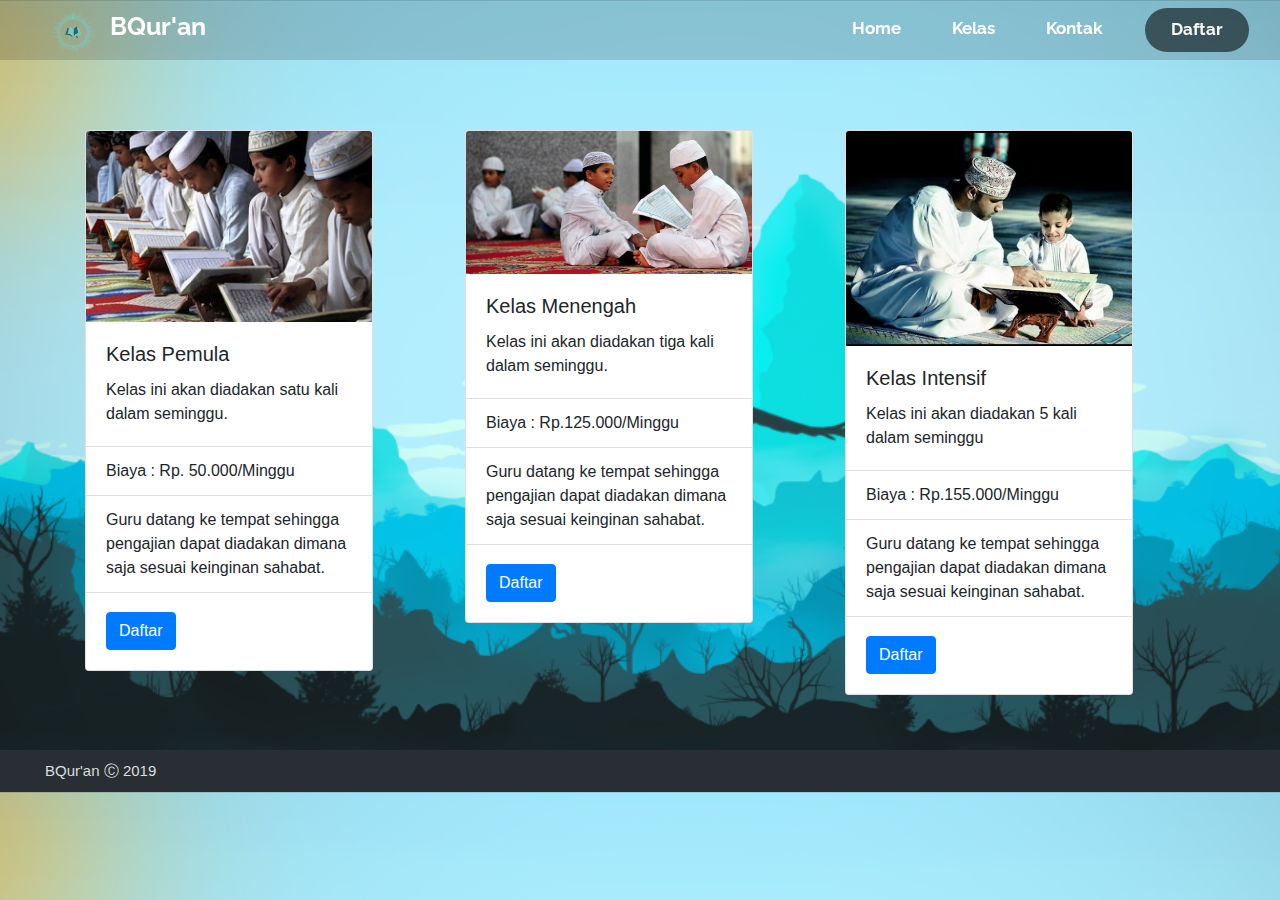
<file: Kelas.html>
<!DOCTYPE html>
<html lang="en">

<head>
    <meta charset="UTF-8">
    <meta name="viewport" content="width=device-width, initial-scale=1.0">
    <meta http-equiv="X-UA-Compatible" content="ie=edge">
    <link rel="stylesheet" href="https://stackpath.bootstrapcdn.com/bootstrap/4.3.1/css/bootstrap.min.css"
        integrity="sha384-ggOyR0iXCbMQv3Xipma34MD+dH/1fQ784/j6cY/iJTQUOhcWr7x9JvoRxT2MZw1T" crossorigin="anonymous">
    <link href="https://fonts.googleapis.com/css?family=Raleway" rel="stylesheet">
    <title>Document</title>
</head>

<body>
    <style>
        body {
            background-image: url("mountainlandscape2.png");
            background-size: cover;
        }

        /* ===========================================================
                            Navbar
=========================================================== */

        #navItem {
            margin-top: -15px;
            margin-bottom: -23px;
            margin-left: -50px;
        }

        nav {
            font-weight: bold;
            font-size: 16.5px;
            font-family: 'Raleway', sans-serif;
            background: rgba(0, 0, 0, 0.158) !important;
        }

        #titleNav {
            font-size: 25px;
            font-weight: bold;
            margin-top: -48px;
            margin-left: 63px;
        }

        .nav-item {
            padding-left: 35px;
        }

        #daftar {
            color: black;
            font-weight: bold;
            font-size: 17px;
            font-family: 'Raleway', sans-serif;
            background: rgba(0, 0, 0, 0.562);
            border-radius: 23px;
            padding-right: 25px;
            padding-left: 25px;
        }

        .navbar-brand {
            padding-left: 50px;
        }

        .navbar-brand img {
            height: 10%;
            width: 10%;
        }

        a.nav-link:hover {
            color: rgba(255, 255, 255, 0.548) !important;
        }

        #daftar:hover {
            color: white !important;
            background: rgba(255, 255, 255, 0.411);
        }

        .card {
            margin-top: 130px;
        }

        @media screen and (max-width: 480px) {
            nav {
                position: fixed;
                background-color: white;
                margin-top: -8px;
                height: 70px;

            }

            #navItem {
                margin-top: -5px;
                margin-bottom: -23px;
                margin-left: 0px;
            }

            .navbar-toggler {
                background: rgba(13, 233, 215, 0.144);
                margin-left: 230px;
                margin-top: -27px;
            }

            .navbar-brand img {
                height: 45px;
                width: 45px;
                margin-left: -70px;
                margin-top: 4px;
            }

            #navbarNav {
                background-color: rgba(46, 40, 40, 0.705);
                padding: 25px;
                border-radius: 15px;
            }

            #titleNav {
                margin-top: -40px;
                margin-left: -20px;
                font-weight: bold;
                color: rgba(255, 255, 255, 0.76);
                font-size: 20px;
            }
        }
    </style>

    <!-- ===========================================================================================================================
                                                        Nav Bar
=========================================================================================================================== -->


    <nav class="navbar navbar-expand-lg navbar-light fixed-top" id="top-menu">
        <div class="container" id="navItem">
            <!-- Image and text (logo) -->
            <nav class="navbar navbar-light bg-transparent">
                <a class="navbar-brand text-white" href="index.html">
                    <img src="qipdownload.png" width="30" height="30" class="d-inline-block align-top" alt="">
                    <p id="titleNav">BQur'an</p>
                </a>
            </nav>
        </div>
        <!--Buat bikin responsive-->
        <button class="navbar-toggler navbar-toggler-right" type="button" data-toggle="collapse"
            data-target="#navbarNav" aria-controls="navbarNav" aria-expanded="false" aria-label="Toggle navigation">
            <span class="navbar-toggler-icon"></span>
        </button>
        <div class="container">
            <div class="collapse navbar-collapse" id="navbarNav">
                <ul class="navbar-nav ml-auto">
                    <li class="nav-item">
                        <a class="nav-link" href="index.html" style="color:white;">Home</a>
                    </li>
                    <li class="nav-item">
                        <a class="nav-link" href="Kelas.html" style="color:white;">Kelas</a>
                    </li>
                    <li class="nav-item">
                        <a class="nav-link" href="Kontak.html" style="color:white;">Kontak</a>
                    </li>
                    <li class="nav-item">
                        <a class="nav-link btn text-light" id="daftar" data-toggle="modal"
                            data-target="#exampleModalScrollable">Daftar</a>
                    </li>
                </ul>
            </div>
        </div>
    </nav>

    <!-- =================================================================================================================
                                                    Modal
=================================================================================================================     -->
    <div class="modal fade" id="exampleModalScrollable" tabindex="-1" role="dialog"
        aria-labelledby="exampleModalScrollableTitle" aria-hidden="true">
        <div class="modal-dialog modal-dialog-scrollable" role="document">
            <div class="modal-content">
                <div class="modal-header">
                    <h5 class="modal-title" id="exampleModalScrollableTitle">Formulir Pendaftaran</h5>
                    <button type="button" class="close" data-dismiss="modal" aria-label="Close">
                        <span aria-hidden="true">&times;</span>
                    </button>
                </div>
                <div class="modal-body">

                    <!-- ======================================================================================
                                                        Form
            ====================================================================================== -->
                    <form action="https://formspree.io/irwantoalvin@gmail.com" id="contactForm" method="POST">
                        <div class="form-group row">
                            <label for="inputEmail3" class="col-sm-2 col-form-label">Nama</label>
                            <div class="col-sm-10">
                                <input type="email" class="form-control" placeholder="Nama Lengkap">
                            </div>
                        </div>
                        <div class="form-group row">
                            <label for="inputEmail3" class="col-sm-2 col-form-label">Alamat</label>
                            <div class="col-sm-10">
                                <input type="email" class="form-control" placeholder="Alamat Lengkap">
                            </div>
                        </div>
                        <div class="form-group row">
                            <label for="inputEmail3" class="col-sm-2 col-form-label">Email</label>
                            <div class="col-sm-10">
                                <input type="email" class="form-control" id="inputEmail3" placeholder="Email">
                            </div>
                        </div>
                        <div class="form-group row">
                            <label for="inputEmail3" class="col-sm-2 col-form-label">No.Hp</label>
                            <div class="col-sm-10">
                                <input type="email" class="form-control" placeholder="Nomor Handphone">
                            </div>
                        </div>
                        <fieldset class="form-group">
                            <div class="row">
                                <legend class="col-form-label col-sm-2 pt-0">Kelas</legend>
                                <div class="col-sm-10">
                                    <div class="form-check">
                                        <input class="form-check-input" type="radio" name="gridRadios" id="gridRadios1"
                                            value="option1" checked>
                                        <label class="form-check-label" for="gridRadios1">
                                            Pemula
                                        </label>
                                    </div>
                                    <div class="form-check">
                                        <input class="form-check-input" type="radio" name="gridRadios" id="gridRadios2"
                                            value="option2">
                                        <label class="form-check-label" for="gridRadios2">
                                            Menengah
                                        </label>
                                    </div>
                                    <div class="form-check">
                                        <input class="form-check-input" type="radio" name="gridRadios" id="gridRadios3"
                                            value="option3">
                                        <label class="form-check-label" for="gridRadios3">
                                            Intensif
                                        </label>
                                    </div>
                                </div>
                            </div>
                        </fieldset>
                        <div class="modal-footer">
                            <div class="col-sm-15">
                                <button type="button" class="btn btn-secondary" data-dismiss="modal">Tutup</button>
                                <button type="submit" value="send" class="btn btn-primary">Daftar</button>
                            </div>
                        </div>
                    </form>
                    <!-- ========================================================================================================= -->

                </div>
            </div>
        </div>
    </div>

    <!-- ==================================================================================================================================
                                                                    Card
    ================================================================================================================================== -->

    <div class="container">
        <div class="row">
            <div class="col-lg-4 col-sm-1">
                <div class="card" style="width: 18rem;">
                    <img src="394eef5761f528692f0ed11104795120_600x400.jpg" class="card-img-top" alt="...">
                    <div class="card-body">
                        <h5 class="card-title">Kelas Pemula</h5>
                        <p class="card-text">Kelas ini akan diadakan satu kali dalam seminggu.</p>
                    </div>
                    <ul class="list-group list-group-flush">
                        <li class="list-group-item">Biaya : Rp. 50.000/Minggu</li>
                        <li class="list-group-item">Guru datang ke tempat sehingga pengajian dapat diadakan dimana saja
                            sesuai keinginan
                            sahabat.</li>
                    </ul>
                    <div class="card-body">
                        <a class="card-link btn btn-primary text-white" data-toggle="modal"
                            data-target="#exampleModalScrollable">Daftar</a>
                    </div>
                </div>
            </div>


            <div class="col-lg-4 col-sm-1">
                <div class="card" style="width: 18rem;">
                    <img src="Foto-Video-Kesibukan-Anak-anak-di-Arab-Saudi-Mengisi-Libur-Musim-Panas.jpg"
                        class="card-img-top" alt="...">
                    <div class="card-body">
                        <h5 class="card-title">Kelas Menengah</h5>
                        <p class="card-text">Kelas ini akan diadakan tiga kali dalam seminggu.</p>
                    </div>
                    <ul class="list-group list-group-flush">
                        <li class="list-group-item">Biaya : Rp.125.000/Minggu</li>
                        <li class="list-group-item">Guru datang ke tempat sehingga pengajian dapat diadakan dimana saja
                            sesuai keinginan
                            sahabat.</li>
                    </ul>
                    <div class="card-body">
                        <a class="card-link btn btn-primary text-white" data-toggle="modal"
                            data-target="#exampleModalScrollable">Daftar</a>
                    </div>
                </div>
            </div>


            <div class="col-lg-4 col-sm-1">
                <div class="card" style="width: 18rem;">
                    <img src="blog-7-cara-mengatasi-kesulitan-mengajarkan-anak-ngaji-923-l.jpg" class="card-img-top"
                        alt="...">
                    <div class="card-body">
                        <h5 class="card-title">Kelas Intensif</h5>
                        <p class="card-text">Kelas ini akan diadakan 5 kali dalam seminggu</p>
                    </div>
                    <ul class="list-group list-group-flush">
                        <li class="list-group-item">Biaya : Rp.155.000/Minggu</li>
                        <li class="list-group-item">Guru datang ke tempat sehingga pengajian dapat diadakan dimana saja
                            sesuai keinginan
                            sahabat.</li>
                    </ul>
                    <div class="card-body">
                        <a class="card-link btn btn-primary text-white" data-toggle="modal"
                            data-target="#exampleModalScrollable">Daftar</a>
                    </div>
                </div>
            </div>
        </div>
    </div>

    <div style="position:relative;">
        <div style="color:#ddd;background-color:#282E34;">
            <p
                style="text-align:left; font-size:15px; margin-left:35px; margin-top: 55px; margin-bottom: 0px; padding: 10px;">
                BQur'an
                Ⓒ 2019</p>
        </div>
    </div>

    <!--Link Bootstrap-->
    <script src="https://code.jquery.com/jquery-3.3.1.slim.min.js"
        integrity="sha384-q8i/X+965DzO0rT7abK41JStQIAqVgRVzpbzo5smXKp4YfRvH+8abtTE1Pi6jizo" crossorigin="anonymous">
    </script>
    <script src="https://cdnjs.cloudflare.com/ajax/libs/popper.js/1.14.7/umd/popper.min.js"
        integrity="sha384-UO2eT0CpHqdSJQ6hJty5KVphtPhzWj9WO1clHTMGa3JDZwrnQq4sF86dIHNDz0W1" crossorigin="anonymous">
    </script>
    <script src="https://stackpath.bootstrapcdn.com/bootstrap/4.3.1/js/bootstrap.min.js"
        integrity="sha384-JjSmVgyd0p3pXB1rRibZUAYoIIy6OrQ6VrjIEaFf/nJGzIxFDsf4x0xIM+B07jRM" crossorigin="anonymous">
    </script>
</body>

</html>
</file>
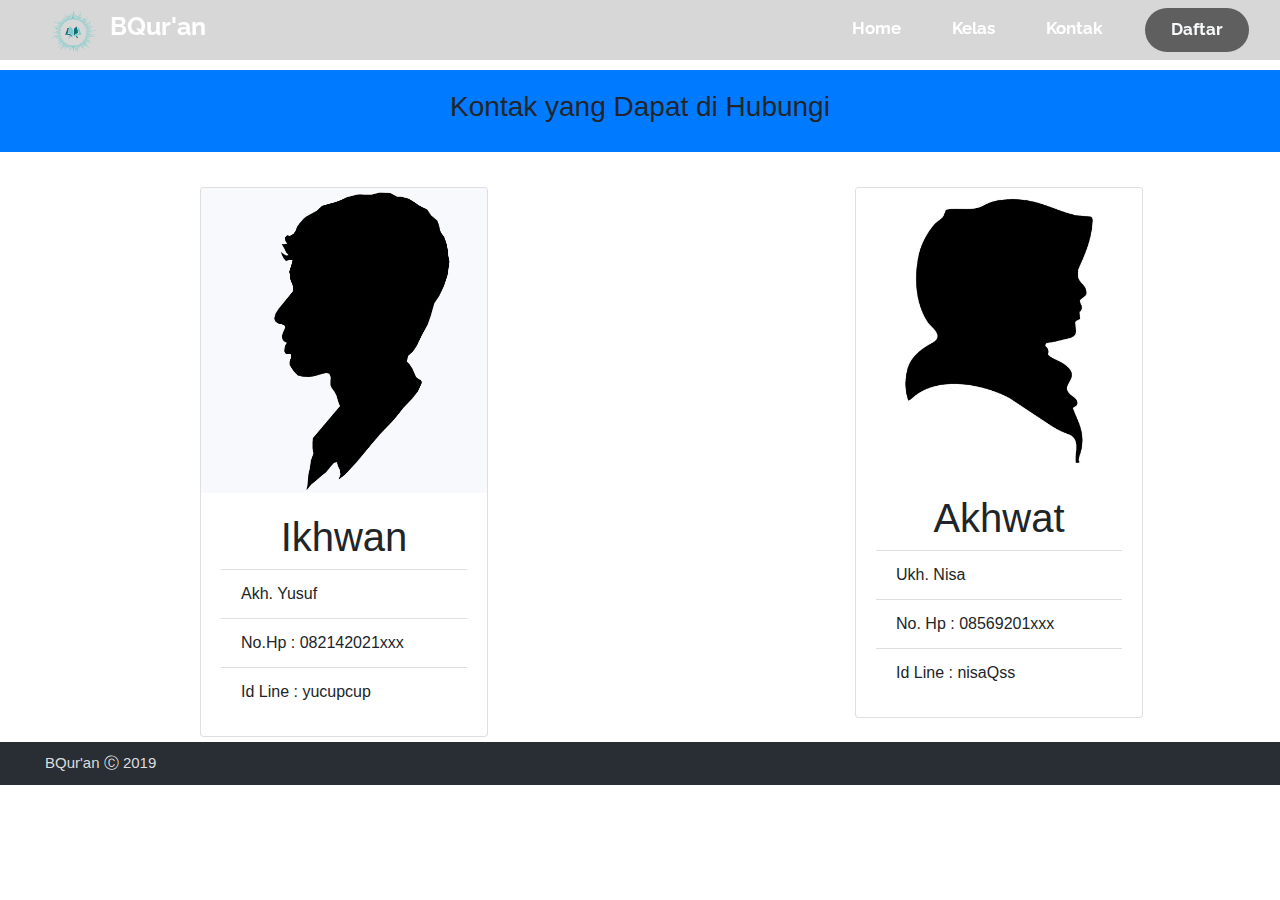
<file: Kontak.html>
<!DOCTYPE html>
<html lang="en">

<head>
    <meta charset="UTF-8">
    <meta name="viewport" content="width=device-width, initial-scale=1.0">
    <meta http-equiv="X-UA-Compatible" content="ie=edge">
    <link rel="stylesheet" href="https://stackpath.bootstrapcdn.com/bootstrap/4.3.1/css/bootstrap.min.css"
        integrity="sha384-ggOyR0iXCbMQv3Xipma34MD+dH/1fQ784/j6cY/iJTQUOhcWr7x9JvoRxT2MZw1T" crossorigin="anonymous">
    <link href="https://fonts.googleapis.com/css?family=Raleway" rel="stylesheet">
    <title>Document</title>
</head>

<body>

    <body>
        <style>
            /* ===========================================================
                                        Navbar
            =========================================================== */

            body {
                position: relative;
            }

            #navItem {
                margin-top: -15px;
                margin-bottom: -23px;
                margin-left: -50px;
            }

            nav {
                font-weight: bold;
                font-size: 16.5px;
                font-family: 'Raleway', sans-serif;
                background: rgba(0, 0, 0, 0.158) !important;
            }

            #titleNav {
                font-size: 25px;
                font-weight: bold;
                margin-top: -48px;
                margin-left: 63px;
            }

            .nav-item {
                padding-left: 35px;
            }

            #daftar {
                color: black;
                font-weight: bold;
                font-size: 17px;
                font-family: 'Raleway', sans-serif;
                background: rgba(0, 0, 0, 0.562);
                border-radius: 23px;
                padding-right: 25px;
                padding-left: 25px;
            }

            .navbar-brand {
                padding-left: 50px;
            }

            .navbar-brand img {
                height: 10%;
                width: 10%;
            }

            a.nav-link:hover {
                color: rgba(255, 255, 255, 0.548) !important;
            }

            #daftar:hover {
                color: white !important;
                background: rgba(255, 255, 255, 0.411);
            }

            .card {
                width: 18rem;
                margin-left: 200px;
                margin-top: 35px;
            }

            @media screen and (max-width: 480px) {
                .card {
                    margin: 15px;
                }

                nav {
                    position: fixed;
                    background-color: white;
                    margin-top: -8px;
                    height: 70px;

                }

                #navItem {
                    margin-top: -5px;
                    margin-bottom: -23px;
                    margin-left: 0px;
                }

                .navbar-toggler {
                    background: rgba(13, 233, 215, 0.144);
                    margin-left: 230px;
                    margin-top: -27px;
                }

                .navbar-brand img {
                    height: 45px;
                    width: 45px;
                    margin-left: -70px;
                    margin-top: 4px;
                }

                #navbarNav {
                    background-color: rgba(46, 40, 40, 0.705);
                    padding: 25px;
                    border-radius: 15px;
                }

                #titleNav {
                    margin-top: -40px;
                    margin-left: -20px;
                    font-weight: bold;
                    color: rgba(255, 255, 255, 0.76);
                    font-size: 20px;
                }
            }
        </style>

        <!--===========================================================================================================================
                                                                    NavBar
            ===========================================================================================================================-->

        <nav class="navbar navbar-expand-lg navbar-light fixed-top" id="top-menu">
            <div class="container" id="navItem">
                <!-- Image and text (logo) -->
                <nav class="navbar navbar-light bg-transparent">
                    <a class="navbar-brand text-white" href="index.html">
                        <img src="qipdownload.png" width="30" height="30" class="d-inline-block align-top" alt="">
                        <p id="titleNav">BQur'an</p>
                    </a>
                </nav>
            </div>
            <!--Buat bikin responsive-->
            <button class="navbar-toggler navbar-toggler-right" type="button" data-toggle="collapse"
                data-target="#navbarNav" aria-controls="navbarNav" aria-expanded="false" aria-label="Toggle navigation">
                <span class="navbar-toggler-icon"></span>
            </button>
            <div class="container">
                <div class="collapse navbar-collapse" id="navbarNav">
                    <ul class="navbar-nav ml-auto">
                        <li class="nav-item">
                            <a class="nav-link" href="index.html" style="color:white;">Home</a>
                        </li>
                        <li class="nav-item">
                            <a class="nav-link" href="Kelas.html" style="color:white;">Kelas</a>
                        </li>
                        <li class="nav-item">
                            <a class="nav-link" href="Kontak.html" style="color:white;">Kontak</a>
                        </li>
                        <li class="nav-item">
                            <a class="nav-link btn text-light" id="daftar" data-toggle="modal"
                                data-target="#exampleModalScrollable">Daftar</a>
                        </li>
                    </ul>
                </div>
            </div>
        </nav>

        <!-- =================================================================================================================
                                                    Modal
=================================================================================================================     -->
        <div class="modal fade" id="exampleModalScrollable" tabindex="-1" role="dialog"
            aria-labelledby="exampleModalScrollableTitle" aria-hidden="true">
            <div class="modal-dialog modal-dialog-scrollable" role="document">
                <div class="modal-content">
                    <div class="modal-header">
                        <h5 class="modal-title" id="exampleModalScrollableTitle">Formulir Pendaftaran</h5>
                        <button type="button" class="close" data-dismiss="modal" aria-label="Close">
                            <span aria-hidden="true">&times;</span>
                        </button>
                    </div>
                    <div class="modal-body">

                        <!-- ======================================================================================
                                                        Form
            ====================================================================================== -->
                        <form action="https://formspree.io/irwantoalvin@gmail.com" id="contactForm" method="POST">
                            <div class="form-group row">
                                <label for="inputEmail3" class="col-sm-2 col-form-label">Nama</label>
                                <div class="col-sm-10">
                                    <input type="email" class="form-control" placeholder="Nama Lengkap">
                                </div>
                            </div>
                            <div class="form-group row">
                                <label for="inputEmail3" class="col-sm-2 col-form-label">Alamat</label>
                                <div class="col-sm-10">
                                    <input type="email" class="form-control" placeholder="Alamat Lengkap">
                                </div>
                            </div>
                            <div class="form-group row">
                                <label for="inputEmail3" class="col-sm-2 col-form-label">Email</label>
                                <div class="col-sm-10">
                                    <input type="email" class="form-control" id="inputEmail3" placeholder="Email">
                                </div>
                            </div>
                            <div class="form-group row">
                                <label for="inputEmail3" class="col-sm-2 col-form-label">No.Hp</label>
                                <div class="col-sm-10">
                                    <input type="email" class="form-control" placeholder="Nomor Handphone">
                                </div>
                            </div>
                            <fieldset class="form-group">
                                <div class="row">
                                    <legend class="col-form-label col-sm-2 pt-0">Kelas</legend>
                                    <div class="col-sm-10">
                                        <div class="form-check">
                                            <input class="form-check-input" type="radio" name="gridRadios"
                                                id="gridRadios1" value="option1" checked>
                                            <label class="form-check-label" for="gridRadios1">
                                                Kelas 1 kali seminggu
                                            </label>
                                        </div>
                                        <div class="form-check">
                                            <input class="form-check-input" type="radio" name="gridRadios"
                                                id="gridRadios2" value="option2">
                                            <label class="form-check-label" for="gridRadios2">
                                                Kelas 2 kali seminggu
                                            </label>
                                        </div>
                                        <div class="form-check">
                                            <input class="form-check-input" type="radio" name="gridRadios"
                                                id="gridRadios3" value="option3">
                                            <label class="form-check-label" for="gridRadios3">
                                                Kelas 3 kali semiggu
                                            </label>
                                        </div>
                                    </div>
                                </div>
                            </fieldset>
                            <div class="modal-footer">
                                <div class="col-sm-15">
                                    <button type="button" class="btn btn-secondary" data-dismiss="modal">Tutup</button>
                                    <button type="submit" value="send" class="btn btn-primary">Daftar</button>
                                </div>
                            </div>
                        </form>
                        <!-- ========================================================================================================= -->

                    </div>
                </div>
            </div>
        </div>

        <div style="position:relative; margin-top:70px;">
            <div class="bg-primary" style=" padding:20px;">
                <h3 style="text-align:center;">Kontak yang Dapat di Hubungi</h3>
            </div>
        </div>

        <div class="cotainer">
            <div class="row">
                <div class="col-lg-6 col-sm-1">
                    <div class="card">
                        <img src="2013-10-26 10.35.jpg" class="card-img-top" alt="...">
                        <div class="card-body">
                            <h1 class="card-text" style="text-align:center;">Ikhwan</h1>
                            <ul class="list-group list-group-flush">
                                <li class="list-group-item">Akh. Yusuf</li>
                                <li class="list-group-item">No.Hp : 082142021xxx</li>
                                <li class="list-group-item">Id Line : yucupcup</li>
                            </ul>
                        </div>
                    </div>
                </div>
                <div class="col-lg-6 col-sm-1">
                    <div class="card">
                        <img src="1ed8082f89a039210bef31d7ed42db60.jpeg" class="card-img-top" alt="...">
                        <div class="card-body">
                            <h1 class="card-text" style="text-align:center;">Akhwat</h1>
                            <ul class="list-group list-group-flush">
                                <li class="list-group-item">Ukh. Nisa</li>
                                <li class="list-group-item">No. Hp : 08569201xxx</li>
                                <li class="list-group-item">Id Line : nisaQss</li>
                            </ul>
                        </div>
                    </div>
                </div>
            </div>
        </div>

        <div style="position:relative;">
            <div style="color:#ddd;background-color:#282E34;">
                <p
                    style="text-align:left; font-size:15px; margin-left:35px; margin-top: 5px; margin-bottom: 0px; padding: 10px;">
                    BQur'an
                    Ⓒ 2019</p>
            </div>
        </div>
        <!--Link Bootstrap-->
        <script src="https://code.jquery.com/jquery-3.3.1.slim.min.js"
            integrity="sha384-q8i/X+965DzO0rT7abK41JStQIAqVgRVzpbzo5smXKp4YfRvH+8abtTE1Pi6jizo" crossorigin="anonymous">
        </script>
        <script src="https://cdnjs.cloudflare.com/ajax/libs/popper.js/1.14.7/umd/popper.min.js"
            integrity="sha384-UO2eT0CpHqdSJQ6hJty5KVphtPhzWj9WO1clHTMGa3JDZwrnQq4sF86dIHNDz0W1" crossorigin="anonymous">
        </script>
        <script src="https://stackpath.bootstrapcdn.com/bootstrap/4.3.1/js/bootstrap.min.js"
            integrity="sha384-JjSmVgyd0p3pXB1rRibZUAYoIIy6OrQ6VrjIEaFf/nJGzIxFDsf4x0xIM+B07jRM" crossorigin="anonymous">
        </script>
    </body>

</html>
</file>
